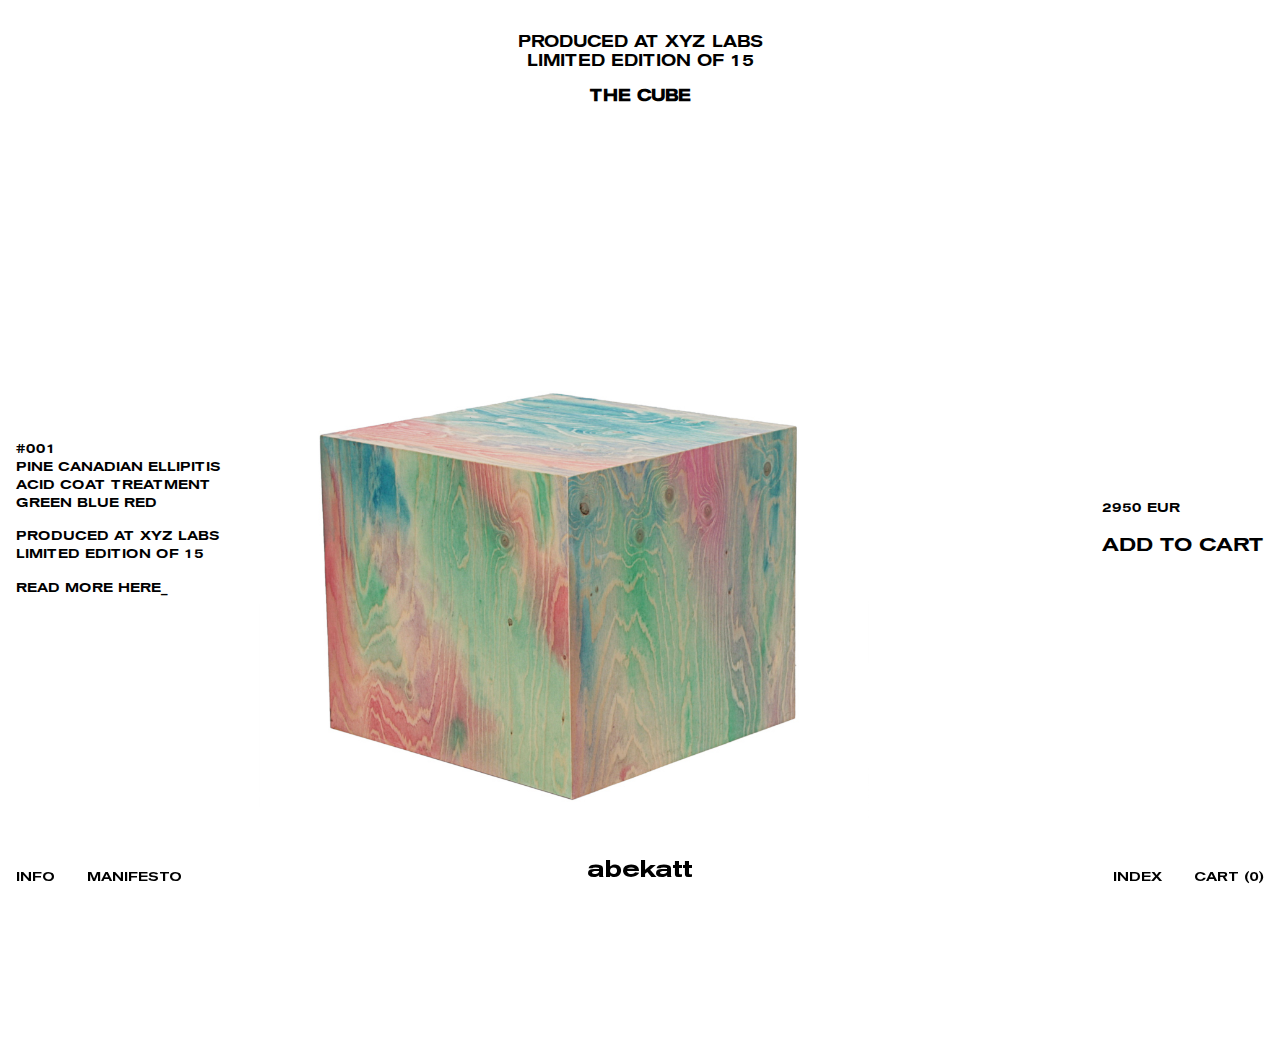
<file: index.html>
<!DOCTYPE html>
<html lang="en">
<head>
    <meta charset="UTF-8">
    <meta name="viewport" content="width=device-width, initial-scale=1.0">
    <title>THE CUBE - ABEKATT</title>
    <link rel="stylesheet" href="css/style.css">
</head>
<body>
    <header>
        <div class="product-info">
            <p>PRODUCED AT XYZ LABS<br>
            LIMITED EDITION OF 15</p>
            <h1>THE CUBE</h1>
        </div>
    </header>

    <main>
        <a href="product.html" class="product-link">
            <img src="images/product4.jpg" alt="The Cube" class="product-image">
        </a>
    </main>

    <div class="product-details left">
        <p>#001<br>
        PINE CANADIAN ELLIPITIS<br>
        ACID COAT TREATMENT<br>
        GREEN BLUE RED</p>
        <p>PRODUCED AT XYZ LABS<br>
        LIMITED EDITION OF 15</p>
        <p>READ MORE HERE_</p>
    </div>

    <div class="product-details right">
        <p>2950 EUR</p>
        <button class="add-to-cart">ADD TO CART</button>
    </div>

    <footer>
        <div class="footer-left">
            <a href="info.html">INFO</a>
            <a href="manifesto.html">MANIFESTO</a>
        </div>
        <div class="footer-center">
            <a href="index.html" class="logo">abekatt</a>
        </div>
        <div class="footer-right">
            <a href="index-page.html">INDEX</a>
            <a href="#" class="cart-trigger">CART (0)</a>
        </div>
    </footer>

    <script src="js/main.js" type="module"></script>
</body>
</html>
</file>
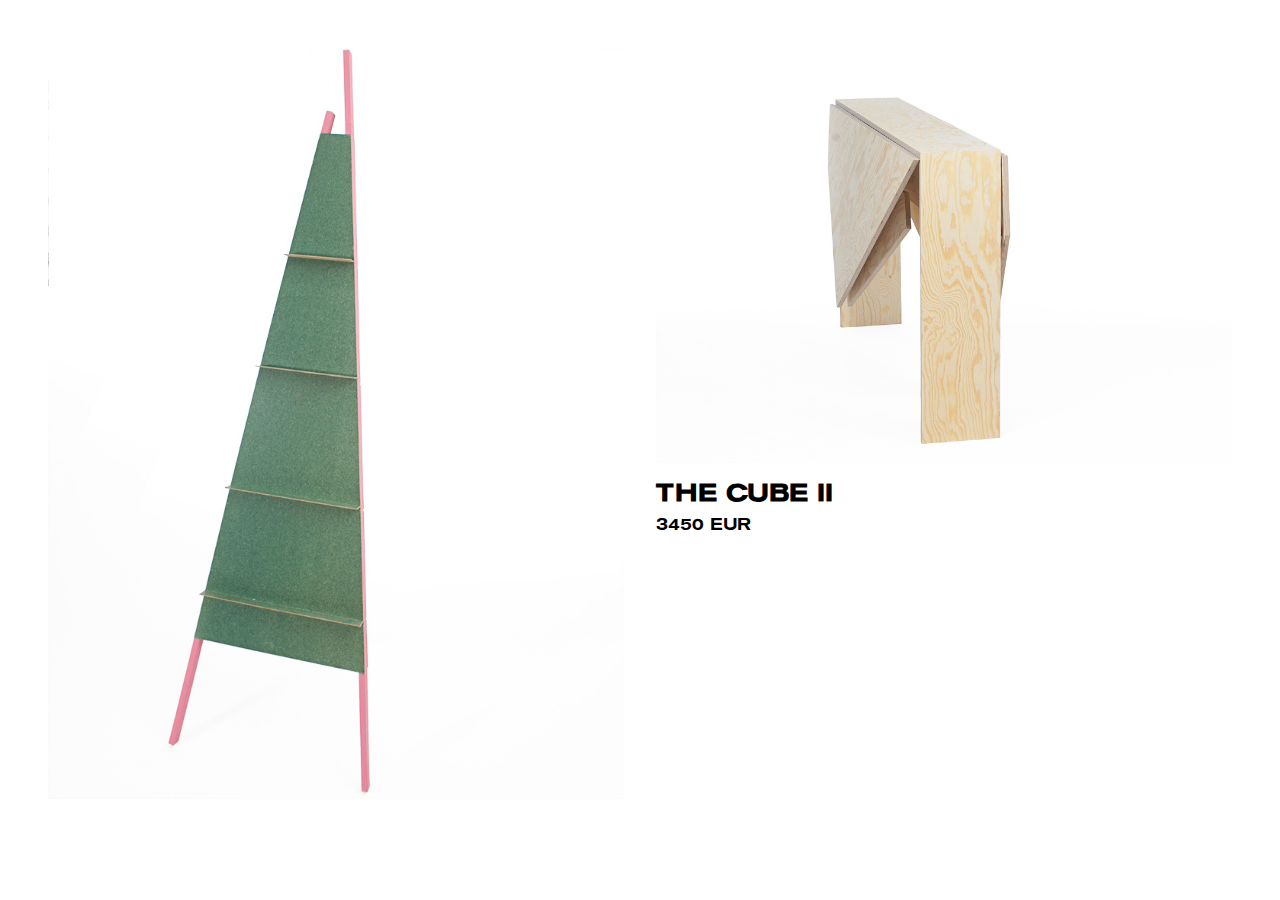
<file: index-page.html>
<!DOCTYPE html>
<html lang="en">
<head>
    <meta charset="UTF-8">
    <meta name="viewport" content="width=device-width, initial-scale=1.0">
    <title>Index - ABEKATT</title>
    <link rel="stylesheet" href="css/style.css">
</head>
<body class="index-page">

    <div class="index-grid">
        <!-- Repeated 12 times -->
        <div class="grid-item">
            <a href="product.html">
                <img src="images/product1.jpg" alt="Product 1">
                <h2>THE CUBE</h2>
                <p>2950 EUR</p>
            </a>
        </div>
        <div class="grid-item">
            <a href="product.html">
                <img src="images/product2.jpg" alt="Product 2">
                <h2>THE CUBE II</h2>
                <p>3450 EUR</p>
            </a>
        </div>
        <div class="grid-item">
            <a href="product.html">
                <img src="images/product4.jpg" alt="Product 4">
                <h2>THE CUBE III</h2>
                <p>2750 EUR</p>
            </a>
        </div>
        <!-- Repeat the above 3 items 4 more times -->
    </div>

    <div class="cart-overlay">
        <div class="cart-content">
            <div class="cart-items">
                <!-- Repeated 5 times -->
                <div class="cart-item">
                    <img src="images/product4.jpg" alt="Product">
                    <div class="item-details">
                        <h3>THE CUBE</h3>
                        <p>2950 EUR</p>
                    </div>
                </div>
            </div>
            <div class="cart-footer">
                <div class="total">TOTAL: 14750 EUR</div>
                <button class="checkout-button">CHECKOUT</button>
            </div>
        </div>
        <footer>
            <div class="footer-left">
                <a href="info.html">INFO</a>
                <a href="manifesto.html">MANIFESTO</a>
            </div>
            <div class="footer-center">
                <a href="index.html" class="logo">abekatt</a>
            </div>
            <div class="footer-right">
                <a href="index-page.html">INDEX</a>
                <a href="#" class="cart-trigger">CART (0)</a>
            </div>
        </footer>
    </div>

    <script src="js/main.js" type="module"></script>
</body>
</html>
</file>
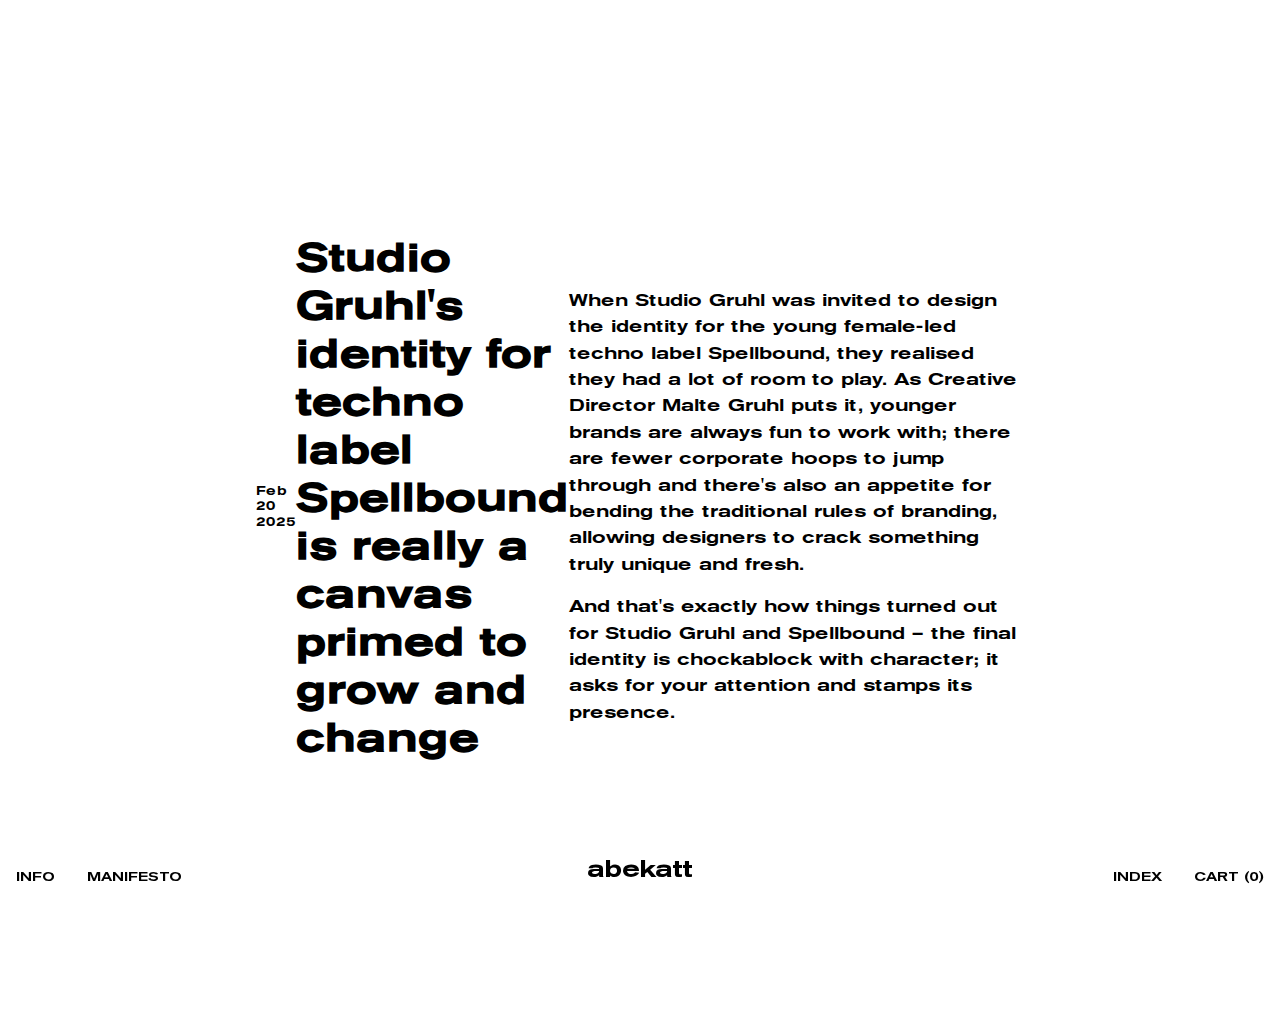
<file: info.html>
<!DOCTYPE html>
<html lang="en">
<head>
    <meta charset="UTF-8">
    <meta name="viewport" content="width=device-width, initial-scale=1.0">
    <title>Info - ABEKATT</title>
    <link rel="stylesheet" href="css/style.css">
</head>
<body class="info-page">
    <main class="info-content">
        <div class="date">Feb 20 2025</div>
        <div class="info-header">
            <h1>Studio Gruhl's identity for techno label Spellbound is really a canvas primed to grow and change</h1>
        </div>
        <div class="info-body">
            <p>When Studio Gruhl was invited to design the identity for the young female-led techno label Spellbound, they realised they had a lot of room to play. As Creative Director Malte Gruhl puts it, younger brands are always fun to work with; there are fewer corporate hoops to jump through and there's also an appetite for bending the traditional rules of branding, allowing designers to crack something truly unique and fresh.</p>
            <p>And that's exactly how things turned out for Studio Gruhl and Spellbound – the final identity is chockablock with character; it asks for your attention and stamps its presence.</p>
        </div>
    </main>

    <footer>
        <div class="footer-left">
            <a href="info.html">INFO</a>
            <a href="manifesto.html">MANIFESTO</a>
        </div>
        <div class="footer-center">
            <a href="index.html" class="logo">abekatt</a>
        </div>
        <div class="footer-right">
            <a href="index-page.html">INDEX</a>
            <a href="#" class="cart-trigger">CART (0)</a>
        </div>
    </footer>

    <script src="js/main.js" type="module"></script>
</body>
</html>
</file>
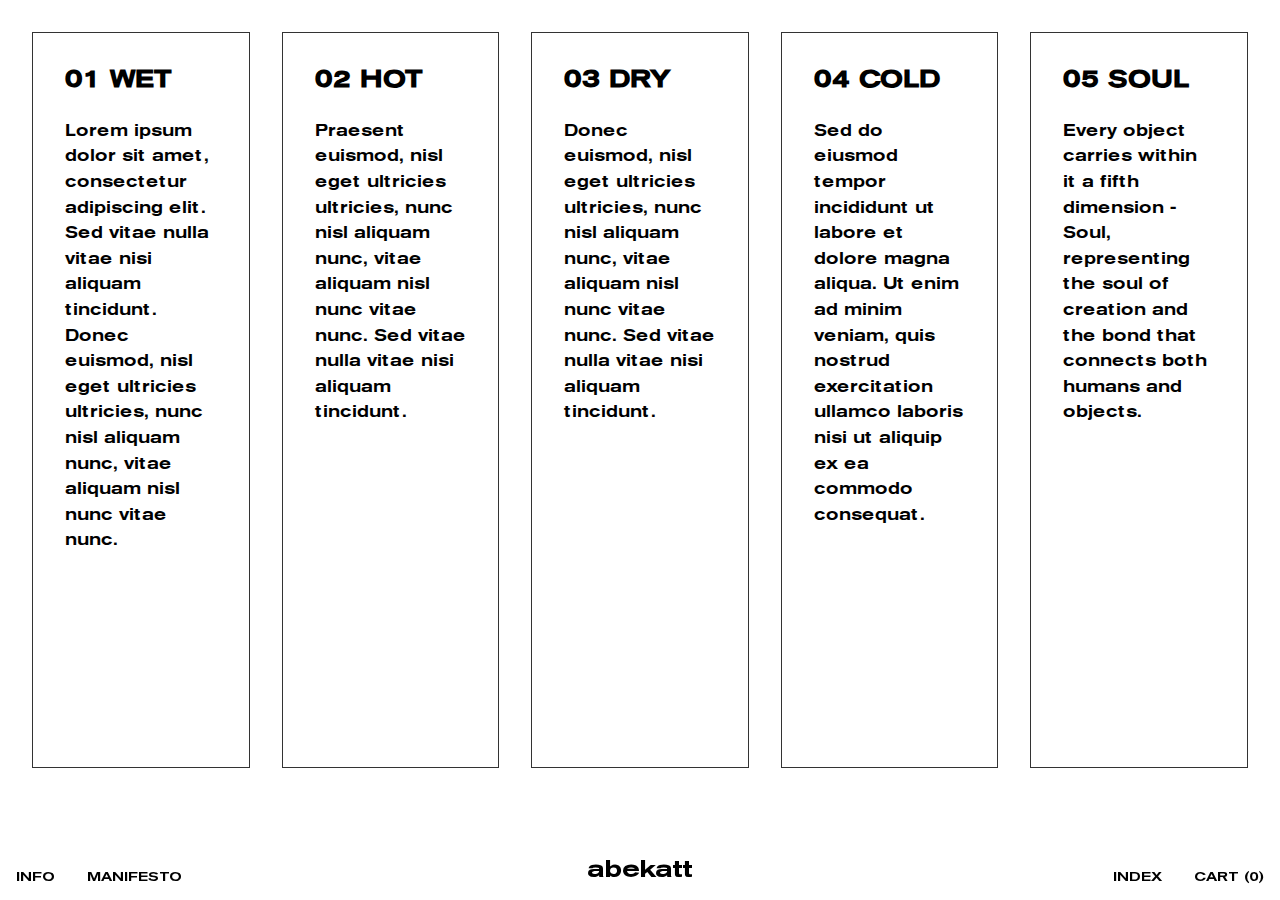
<file: manifesto.html>
<!DOCTYPE html>
<html lang="en">
<head>
    <meta charset="UTF-8">
    <meta name="viewport" content="width=device-width, initial-scale=1.0">
    <title>Manifesto - ABEKATT</title>
    <link rel="stylesheet" href="css/style.css">
</head>
<body class="manifesto-page">
    <div class="manifesto-grid">
        <div class="manifesto-panel">
            <h2>01 WET</h2>
            <p>Lorem ipsum dolor sit amet, consectetur adipiscing elit. Sed vitae nulla vitae nisi aliquam tincidunt. Donec euismod, nisl eget ultricies ultricies, nunc nisl aliquam nunc, vitae aliquam nisl nunc vitae nunc.</p>
        </div>
        <div class="manifesto-panel">
            <h2>02 HOT</h2>
            <p>Praesent euismod, nisl eget ultricies ultricies, nunc nisl aliquam nunc, vitae aliquam nisl nunc vitae nunc. Sed vitae nulla vitae nisi aliquam tincidunt.</p>
        </div>
        <div class="manifesto-panel">
            <h2>03 DRY</h2>
            <p>Donec euismod, nisl eget ultricies ultricies, nunc nisl aliquam nunc, vitae aliquam nisl nunc vitae nunc. Sed vitae nulla vitae nisi aliquam tincidunt.</p>
        </div>
        <div class="manifesto-panel">
            <h2>04 COLD</h2>
            <p>Sed do eiusmod tempor incididunt ut labore et dolore magna aliqua. Ut enim ad minim veniam, quis nostrud exercitation ullamco laboris nisi ut aliquip ex ea commodo consequat.</p>
        </div>
        <div class="manifesto-panel">
            <h2>05 SOUL</h2>
            <p>Every object carries within it a fifth dimension - Soul, representing the soul of creation and the bond that connects both humans and objects.</p>
        </div>
    </div>

    <footer>
        <div class="footer-left">
            <a href="info.html">INFO</a>
            <a href="manifesto.html">MANIFESTO</a>
        </div>
        <div class="footer-center">
            <a href="index.html" class="logo">abekatt</a>
        </div>
        <div class="footer-right">
            <a href="index-page.html">INDEX</a>
            <a href="#" class="cart-trigger">CART (0)</a>
        </div>
    </footer>

    <script src="js/main.js" type="module"></script>
</body>
</html>
</file>
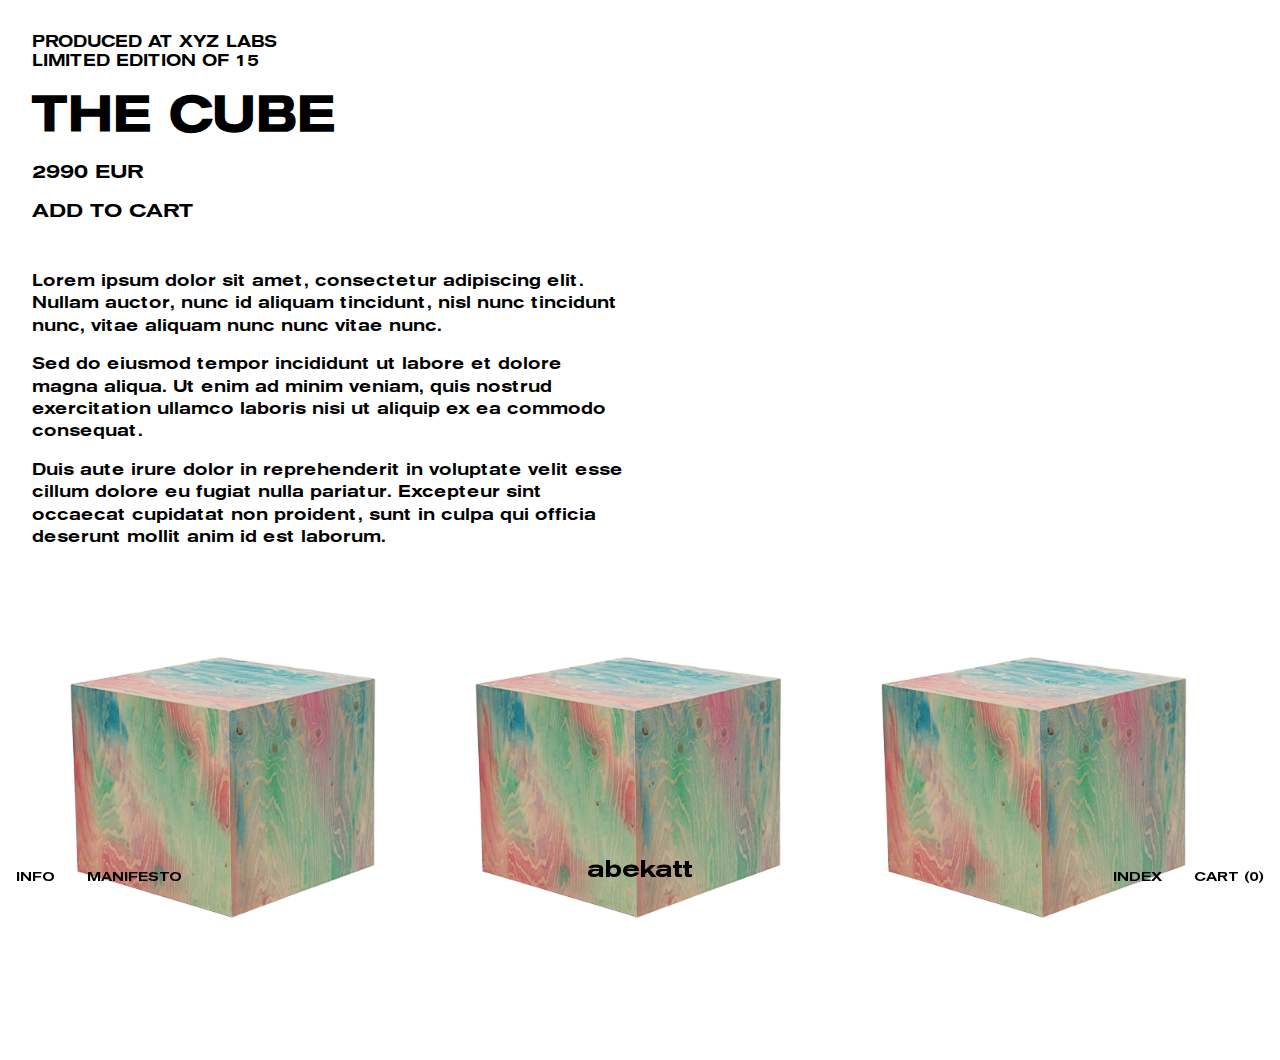
<file: product.html>
<!DOCTYPE html>
<html lang="en">
<head>
    <meta charset="UTF-8">
    <meta name="viewport" content="width=device-width, initial-scale=1.0">
    <title>THE CUBE - ABEKATT</title>
    <link rel="stylesheet" href="css/style.css">
</head>
<body class="product-page">
    <div class="product-header">
        <p>PRODUCED AT XYZ LABS<br>
        LIMITED EDITION OF 15</p>
        <h1>THE CUBE</h1>
        <p class="price">2990 EUR</p>
        <button class="add-to-cart">ADD TO CART</button>
    </div>

    <div class="product-description">
        <p>Lorem ipsum dolor sit amet, consectetur adipiscing elit. Nullam auctor, nunc id aliquam tincidunt, nisl nunc tincidunt nunc, vitae aliquam nunc nunc vitae nunc.</p>
        <p>Sed do eiusmod tempor incididunt ut labore et dolore magna aliqua. Ut enim ad minim veniam, quis nostrud exercitation ullamco laboris nisi ut aliquip ex ea commodo consequat.</p>
        <p>Duis aute irure dolor in reprehenderit in voluptate velit esse cillum dolore eu fugiat nulla pariatur. Excepteur sint occaecat cupidatat non proident, sunt in culpa qui officia deserunt mollit anim id est laborum.</p>
    </div>

    <div class="product-gallery">
        <img src="images/product4.jpg" alt="The Cube" class="gallery-image">
        <img src="images/product4.jpg" alt="The Cube" class="gallery-image">
        <img src="images/product4.jpg" alt="The Cube" class="gallery-image">
    </div>

    <footer>
        <div class="footer-left">
            <a href="#" class="info-trigger">INFO</a>
            <a href="#" class="manifesto-trigger">MANIFESTO</a>
        </div>
        <div class="footer-center">
            <a href="index.html" class="logo">abekatt</a>
        </div>
        <div class="footer-right">
            <a href="index.html" class="index-trigger">INDEX</a>
            <a href="#" class="cart-trigger">CART (0)</a>
        </div>
    </footer>

    <script src="js/main.js" type="module"></script>
</body>
</html>
</file>
<file: css/style.css>
@font-face {
    font-family: 'Akzidenz Grotesk BQ';
    src: url('../AkzidenzGroteskBQ-MedExt.woff2') format('woff2'),
         url('../AkzidenzGroteskBQ-MedExt.woff') format('woff');
    font-weight: normal;
    font-style: normal;
}

:root {
    --primary-font: 'Akzidenz Grotesk BQ', sans-serif;
    --primary-color: #000000;
    --secondary-color: #FFFFFF;
    --spacing-unit: 1rem;
}

a {
    color: black; text-decoration: none;
}

* {
    margin: 0;
    padding: 0;
    box-sizing: border-box;
}

body {
    font-family: var(--primary-font);
    background-color: var(--secondary-color);
    color: var(--primary-color);
    line-height: 1.2;
    min-height: 100vh;
    position: relative;
    padding: var(--spacing-unit);
}

/* Header */
header {
    text-align: center;
    padding: var(--spacing-unit);
}

.product-info {
    margin-bottom: var(--spacing-unit);
}

.product-info h1 {
    font-size: 1rem;
    margin-top: var(--spacing-unit);
    text-transform: uppercase;
}

/* Main Content */
main {
    display: flex;
    justify-content: center;
    align-items: center;
    min-height: 100vh;
    padding: calc(var(--spacing-unit) * 4) var(--spacing-unit);
}

.product-image {
    max-width: 80%;
    max-height: 80vh;
    object-fit: contain;
}

/* Product Details */
.product-details {
    position: absolute;
    top: 50%;
    transform: translateY(-50%);
    font-size: 0.8rem;
    line-height: 1.4;
}

.product-details.left {
    left: var(--spacing-unit);
}

.product-details.right {
    right: var(--spacing-unit);
}

.product-details p {
    margin-bottom: var(--spacing-unit);
}

/* Product Page Specific */
.product-page {
    padding: calc(var(--spacing-unit) * 2);
}

.product-header {
    margin-bottom: calc(var(--spacing-unit) * 3);
}

.product-header h1 {
    font-size: 3rem;
    margin: var(--spacing-unit) 0;
}

.price {
    font-size: 1.2rem;
    margin-bottom: var(--spacing-unit);
}

.add-to-cart {
    background: none;
    border: none;
    padding: 0;
    font-family: var(--primary-font);
    font-size: 1.2rem;
    color: var(--primary-color);
    cursor: pointer;
    text-transform: uppercase;
}

.add-to-cart:hover {
    opacity: 0.8;
}

.product-description {
    max-width: 600px;
    margin-bottom: calc(var(--spacing-unit) * 3);
}

.product-description p {
    margin-bottom: var(--spacing-unit);
    line-height: 1.4;
}

.product-gallery {
    display: flex;
    gap: var(--spacing-unit);
    margin-bottom: calc(var(--spacing-unit) * 4);
}

.gallery-image {
    width: calc(33.333% - var(--spacing-unit));
    height: auto;
}

/* Link Styles */
.product-link {
    display: block;
    cursor: pointer;
}

.product-link:hover {
    opacity: 0.9;
}

/* Footer */
footer {
    position: fixed;
    bottom: 0;
    left: 0;
    width: 100%;
    padding: var(--spacing-unit);
    display: flex;
    justify-content: space-between;
    align-items: flex-end;
}

.footer-left, .footer-right {
    display: flex;
    gap: calc(var(--spacing-unit) * 2);
}

.footer-center {
    position: absolute;
    left: 50%;
    transform: translateX(-50%);
    bottom: var(--spacing-unit);
}

footer a {
    text-decoration: none;
    color: var(--primary-color);
    font-size: 0.8rem;
    text-transform: uppercase;
}

.logo {
    font-size: 1.5rem;
    text-transform: lowercase;
    letter-spacing: -0.05rem;
}

/* Links */
a:hover {
    opacity: 0.8;
}

/* Info Page */
.info-page {
    padding: calc(var(--spacing-unit) * 4);
}

.info-content {
    max-width: 800px;
    margin: 0 auto;
}

.date {
    margin-bottom: var(--spacing-unit);
    font-size: 0.8rem;
}

.info-header h1 {
    font-size: 2.5rem;
    line-height: 1.2;
    margin-bottom: calc(var(--spacing-unit) * 2);
}

.info-body p {
    font-size: 1.1rem;
    line-height: 1.5;
    margin-bottom: var(--spacing-unit);
}

/* Index Page */
.index-page {
    height: 100vh;
    overflow: hidden;
    background: white;
}

.index-header {
    margin-bottom: calc(var(--spacing-unit) * 3);
}

.index-header h1 {
    font-size: 2rem;
    margin-bottom: var(--spacing-unit);
}

.category-nav {
    display: flex;
    gap: var(--spacing-unit);
}

.category-nav a {
    text-decoration: none;
    color: var(--primary-color);
    font-size: 0.9rem;
}

.category-nav a.active {
    text-decoration: underline;
}

.index-grid {
    display: grid;
    grid-template-columns: repeat(2, 1fr);
    gap: 2rem;
    padding: 2rem;
    height: calc(100vh - 100px);
    overflow-y: auto;
}

.grid-item {
    position: relative;
}

.grid-item img {
    width: 100%;
    height: auto;
    display: block;
}

.grid-item h2 {
    font-family: "Akzidenz Grotesk BQ", sans-serif;
    margin-top: 1rem;
}

.grid-item p {
    font-family: "Akzidenz Grotesk BQ", sans-serif;
    margin-top: 0.5rem;
}

.item-info {
    margin-top: var(--spacing-unit);
}

.item-info h2 {
    font-size: 1rem;
    line-height: 1.3;
    margin-bottom: calc(var(--spacing-unit) / 2);
}

.item-info p {
    font-size: 0.8rem;
    color: #666;
}

/* Manifesto Page */
.manifesto-page {
    padding: 0;
}

.manifesto-layout {
    display: grid;
    grid-template-columns: 300px 1fr 300px;
    min-height: 100vh;
}

.manifesto-left {
    padding: calc(var(--spacing-unit) * 2);
    border-right: 1px solid #eee;
}

.logo-large {
    font-size: 2rem;
    text-decoration: none;
    color: var(--primary-color);
}

.manifesto-center {
    padding: calc(var(--spacing-unit) * 2);
}

.main-nav {
    display: flex;
    flex-direction: column;
    gap: var(--spacing-unit);
}

.main-nav a {
    font-size: 2rem;
    text-decoration: none;
    color: var(--primary-color);
}

.manifesto-right {
    padding: calc(var(--spacing-unit) * 2);
    border-left: 1px solid #eee;
}

.account-section h2 {
    margin-bottom: calc(var(--spacing-unit) * 2);
}

.section {
    margin-bottom: calc(var(--spacing-unit) * 2);
}

.section h3 {
    font-size: 0.8rem;
    margin-bottom: var(--spacing-unit);
}

.section nav {
    display: flex;
    flex-direction: column;
    gap: calc(var(--spacing-unit) / 2);
}

.section nav a {
    text-decoration: none;
    color: var(--primary-color);
    font-size: 0.9rem;
}

/* Manifesto Grid */
.manifesto-grid {
    display: grid;
    grid-template-columns: repeat(5, 1fr);
    gap: 2rem;
    padding: 2rem;
    height: calc(100vh - 100px);
}

.manifesto-panel {
    border: 1px solid #333;
    padding: 2rem;
}

.manifesto-panel h2 {
    font-family: "Akzidenz Grotesk BQ", sans-serif;
    margin-bottom: 1.5rem;
}

.manifesto-panel p {
    font-family: "Akzidenz Grotesk BQ", sans-serif;
    line-height: 1.6;
}

/* Cart Overlay */
.cart-overlay {
    position: fixed;
    top: 0;
    left: 0;
    width: 100%;
    height: 100%;
    background: orangered;
    transform: translateY(100%);
    transition: transform 0.3s ease;
    z-index: 1000;
    display: flex;
    flex-direction: column;
}

.cart-overlay.active {
    transform: translateY(0);
}

.cart-content {
    flex: 1;
    max-width: 800px;
    margin: 2rem auto;
    padding: 2rem;
    overflow-y: auto;
}

.cart-items {
    display: flex;
    flex-direction: column;
    gap: 2rem;
}

.cart-item {
    display: flex;
    gap: 2rem;
    padding: 1rem;
    border-radius: 4px;
    color: white;
}

.cart-item img {
    width: 100px;
    height: 100px;
    object-fit: cover;
}

.item-details {
    flex: 1;
}

.cart-footer {
    margin-top: 2rem;
    text-align: right;
    color: white;
}

.total {
    font-family: "Akzidenz Grotesk BQ", sans-serif;
    font-size: 1.5rem;
    margin-bottom: 1rem;
}

.checkout-button {
    font-family: "Akzidenz Grotesk BQ", sans-serif;
    background: black;
    color: white;
    border: none;
    padding: 1rem 2rem;
    cursor: pointer;
    font-size: 1.2rem;
}

.cart-overlay footer {
    margin-top: auto;
    background: none;
    border-top: 1px solid rgba(255, 255, 255, 0.2);
}

.cart-overlay footer a {
    color: white;
}
</file>
